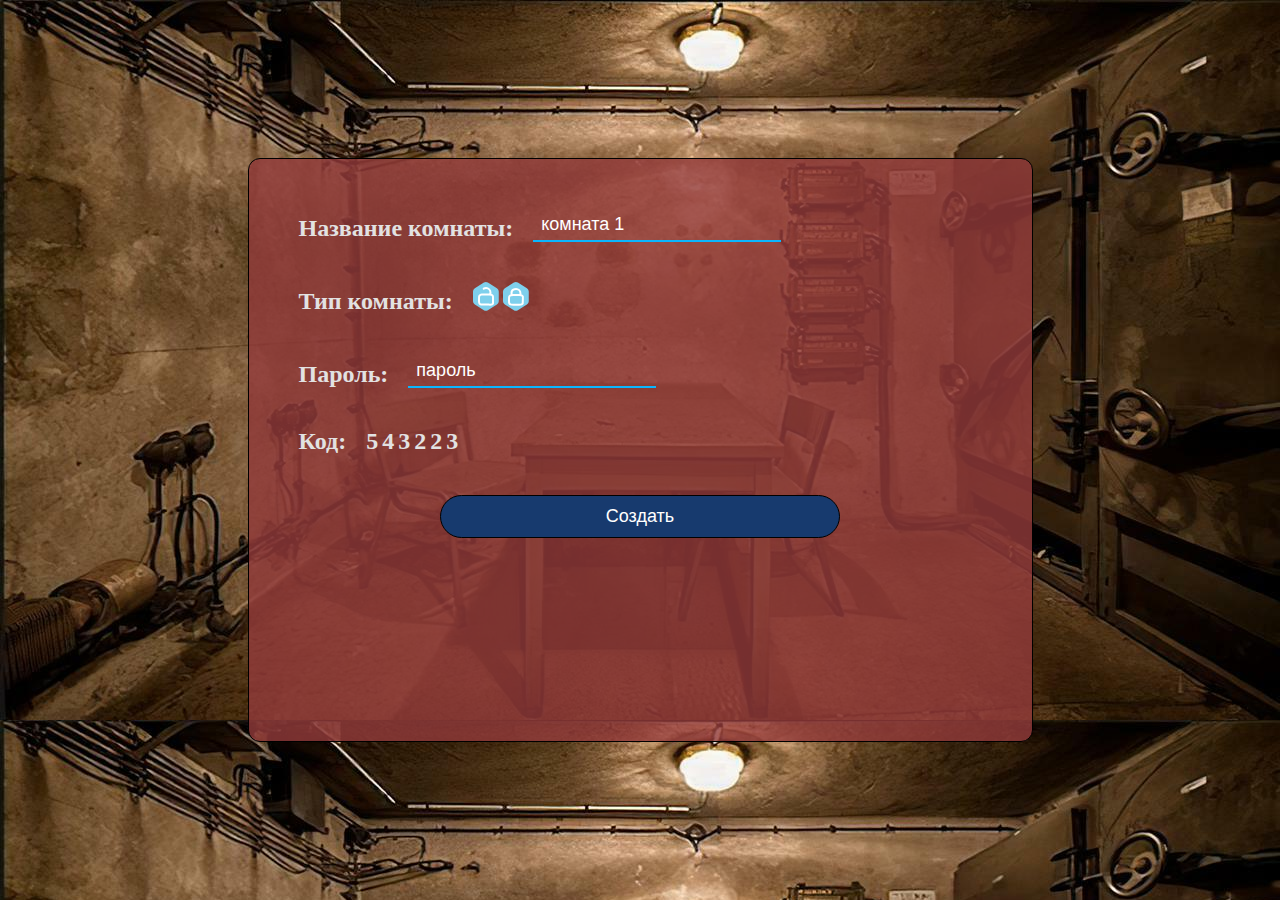
<file: create.html>
<!DOCTYPE html>
<html lang="en">
  <head>
    <meta charset="UTF-8" />
    <meta http-equiv="X-UA-Compatible" content="IE=edge" />
    <meta name="viewport" content="width=device-width, initial-scale=1.0" />
    <title>Document</title>
    <link rel="stylesheet" href="./assets/css/createRoom.css" />
    <link rel="stylesheet" href="./assets/css/normalize.css" />
  </head>
  <body class="create-room">
    <main class="create-room__create">
      <div class="create-room__create-input create-name">
        <h2>Название комнаты:</h2>
        <input type="text" placeholder="комната 1" />
      </div>

      <div class="create-room__create-input create-type">
        <h2>Тип комнаты:</h2>

        <div class="create-type__type-block">
          <img src="./assets/images/icons/zamok_open.svg" alt="" />
          <img src="./assets/images/icons/zamok_close.svg" alt="" />
        </div>
      </div>
      <div class="create-room__create-input create-pass">
        <h2>Пароль:</h2>
        <input type="text" placeholder="пароль" />
      </div>
      <div class="create-room__create-input create-code">
        <h2>Код:</h2>
        <h2 class="create-code__code">543223</h2>
      </div>
      <button class="btn-create-room">Создать</button>
    </main>
    <!-- <input
      type="range"
      min="0"
      max="100"
      step="1"
      oninput="console.log(this.value)"
    /> -->
  </body>
</html>
</file>
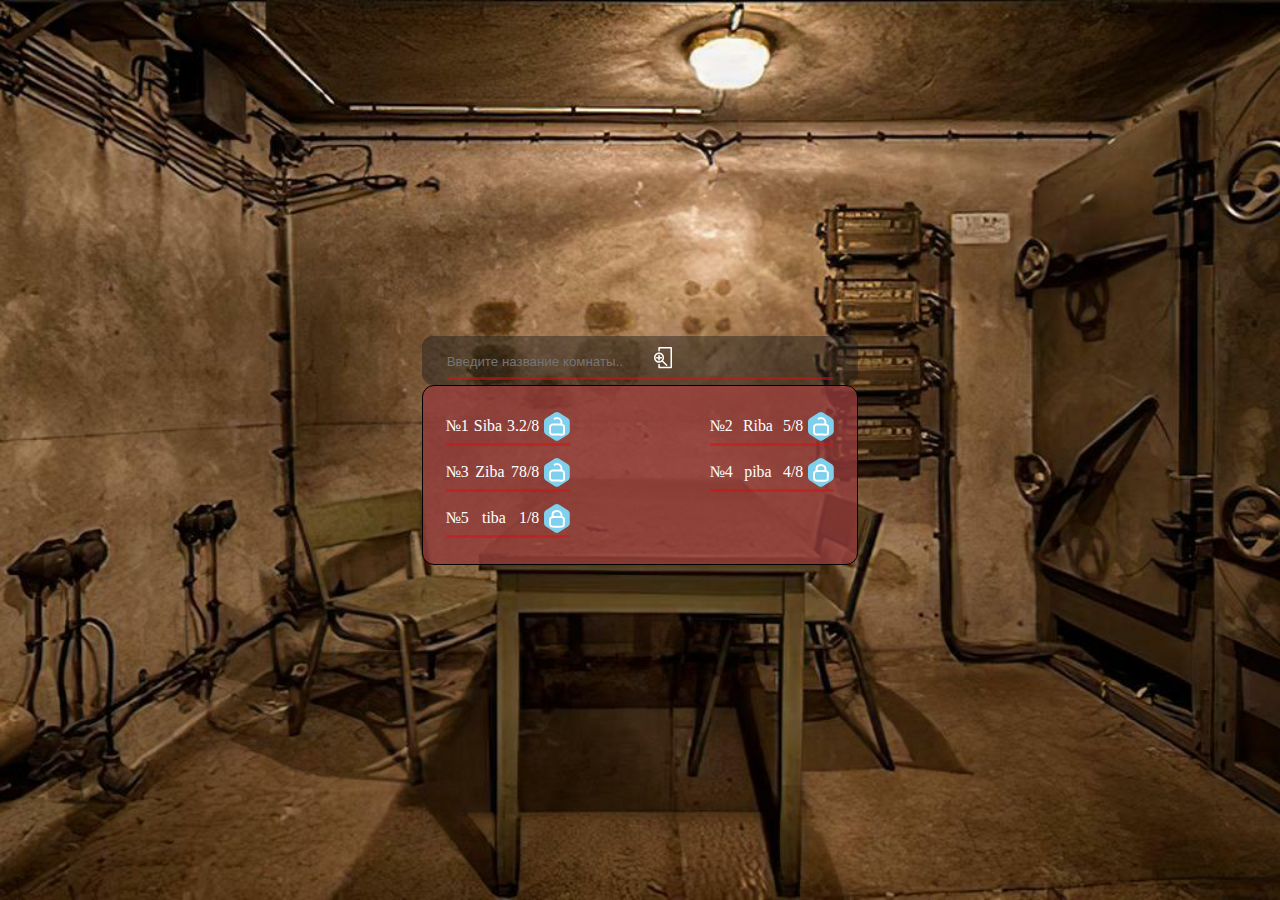
<file: search.html>
<!DOCTYPE html>
<html lang="en">
  <head>
    <meta charset="UTF-8" />
    <meta http-equiv="X-UA-Compatible" content="IE=edge" />
    <meta name="viewport" content="width=device-width, initial-scale=1.0" />
    <title>Поиск игры</title>
    <link rel="stylesheet" href="./assets/css/normalize.css" />
    <link rel="stylesheet" href="./assets/css/search.css" />
    <script defer src="./assets/js/serch-room.js"></script>
  </head>
  <body class="search-room">
    <main class="search-room__search">
      <section class="search-room__top">
        <div class="search-room__input-block">
          <input type="text" placeholder="Введите название комнаты..." />
          <img src="./assets/images/icons/search.svg" alt="" />
        </div>
      </section>
      <section class="search-room_main_list"></section>
    </main>
  </body>
</html>
</file>
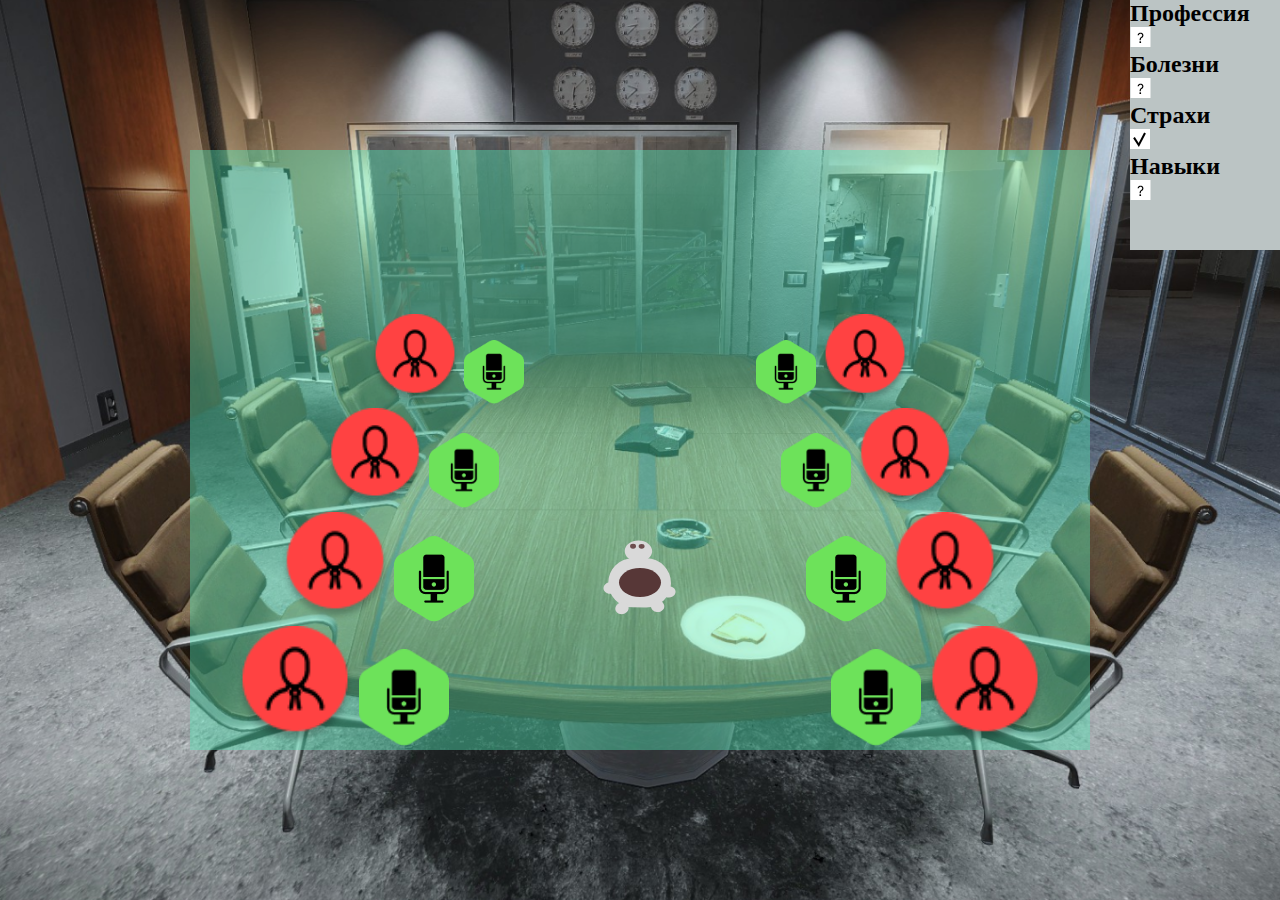
<file: стрц.html>
<!DOCTYPE html>
<html lang="en">
  <head>
    <meta charset="UTF-8" />
    <meta name="viewport" content="width=device-width, initial-scale=1.0" />
    <title>Document</title>
    <link rel="stylesheet" href="./assets/css/normalize.css" />
    <link rel="stylesheet" href="./assets/css/стрц.css" />
    <script type="module" defer src="./assets/js/стрц.js"></script>
    <script type="module" defer src="./assets/js/random.js"></script>
  </head>
  <body class="стол">
    <img
      class="пухлый"
      src="./assets/images/гласоване/пухлый зефир.svg"
      alt=""
    />
    <section class="players"></section>
    <section class="menu">
      <div class="prof">      <h2 class="profession">Профессия</h2>
        <img class="вопрос" src="./assets/images/гласоване/question-mark.svg" alt="" /></div>
        <div class="prof">      <h2 class="profession">Болезни</h2>
          <img class="вопрос" src="./assets/images/гласоване/question-mark.svg" alt="" /></div>
          <div class="prof">      <h2 class="profession">Страхи</h2>
            <img class="вопрос" src="./assets/images/гласоване/check-mark.svg" alt="" /></div>
            <div class="prof">      <h2 class="profession">Навыки</h2>
              <img class="вопрос" src="./assets/images/гласоване/question-mark.svg" alt="" /></div>

    </section>
  </body>
</html>
</file>
<file: assets/css/createRoom.css>
.create-room {
    background-image: url("../images/backgroundInside.jpg");
    background-size: contain;
    display: flex;
    justify-content: center;
    align-items: center;

}

.create-room__create {
    width: 100%;
    max-width: 785px;
    border-radius: 12px;
    border: 1px solid #000;
    background: rgba(146, 59, 59, 0.80);
    height: 584px;
    padding: 50px;
    display: flex;
    flex-direction: column;
    gap: 40px;

}

.create-room__create-input {
    display: flex;
    gap: 20px;
    align-items: flex-end;
    color: rgb(226, 226, 226);
}

.create-room__create-input input {
    border: none;
    border-bottom: 2px solid #0AB6FF;
    padding: 5px 8px;
    background: none;
    outline: none;
    color: white;
    font-size: 18px;
}

.create-room__create-input input::placeholder {
    color: white;
}

.create-name {}

.create-type {}

.create-type__type-block {}

.create-pass {}

.create-code {}

.create-code__code {
    letter-spacing: 4px;
}

.btn-create-room {
    width: 100%;
    max-width: 400px;
    align-self: center;
}
</file>
<file: assets/css/search.css>
.search-room {
  background-image: url("../images/backgroundInside.jpg");
  background-size: cover;
  background-repeat: no-repeat;
  background-position: bottom;
  display: flex;
  justify-content: center;
  align-items: center;
}

.search-room__top {
  border-radius: 11px;
  background: rgba(30, 30, 30, 0.46);
  width: 100%;
  padding: 11px 25px 5px 25px;
}

.search-room__input-block {
  display: flex;
  align-items: flex-end;
  gap: 30px;
  border-bottom: 3px solid rgba(229, 12, 12, 0.53);
  padding-bottom: 8px;
}

.search-room__input-block input {
  border: none;
  background: none;
  outline: none;
  color: white;
}

.search-room_main_list {
  column-gap: 139.3999px;
  row-gap: 12px;

  border-radius: 12px;
  border: 1px solid #000;
  background: rgba(146, 59, 59, 0.8);
  padding: 26px 23px;
  display: grid;
  grid-template-columns: 1fr 1fr;
}

.search-room_item {
  display: flex;
  align-items: center;
  justify-content: space-between;
  gap: 5px;
  border-bottom: 3px solid rgba(229, 12, 12, 0.53);
  padding-bottom: 2px;
}

.search-room_item h1 {
  font-size: 15.9px;
  color: white;
  font-weight: 400;
}

.search-room_item .info {
  display: flex;
  align-items: center;
  gap: 5px;
}
</file>
<file: assets/css/стрц.css>
.стол {
  background-image: url("../images/СТОООООООООД\ 1.png");
  background-size: cover;
  background-repeat: no-repeat;
  background-position: center;
  display: flex;
  justify-content: center;
  align-items: center;
}

.players {
  background-color: rgba(84, 237, 186, 0.407);
  width: 900px;
  height: 600px;
  display: flex;
  flex-direction: column-reverse;
  align-items: center;
}
.players_little {
  display: flex;
  justify-content: space-between;
  width: 100%;
}

.чиловек {
  width: 120.000000000000000000001px;
}

.mic {
  width: 90px;
}

.пухлый {
  top: 60vh;
  position: absolute;
}
.menu {
  background-color: rgb(187, 196, 196);
  width: 150px;
  height: 250px;
  right: 0px;
  position: absolute;
  top: 0px;
}
</file>
